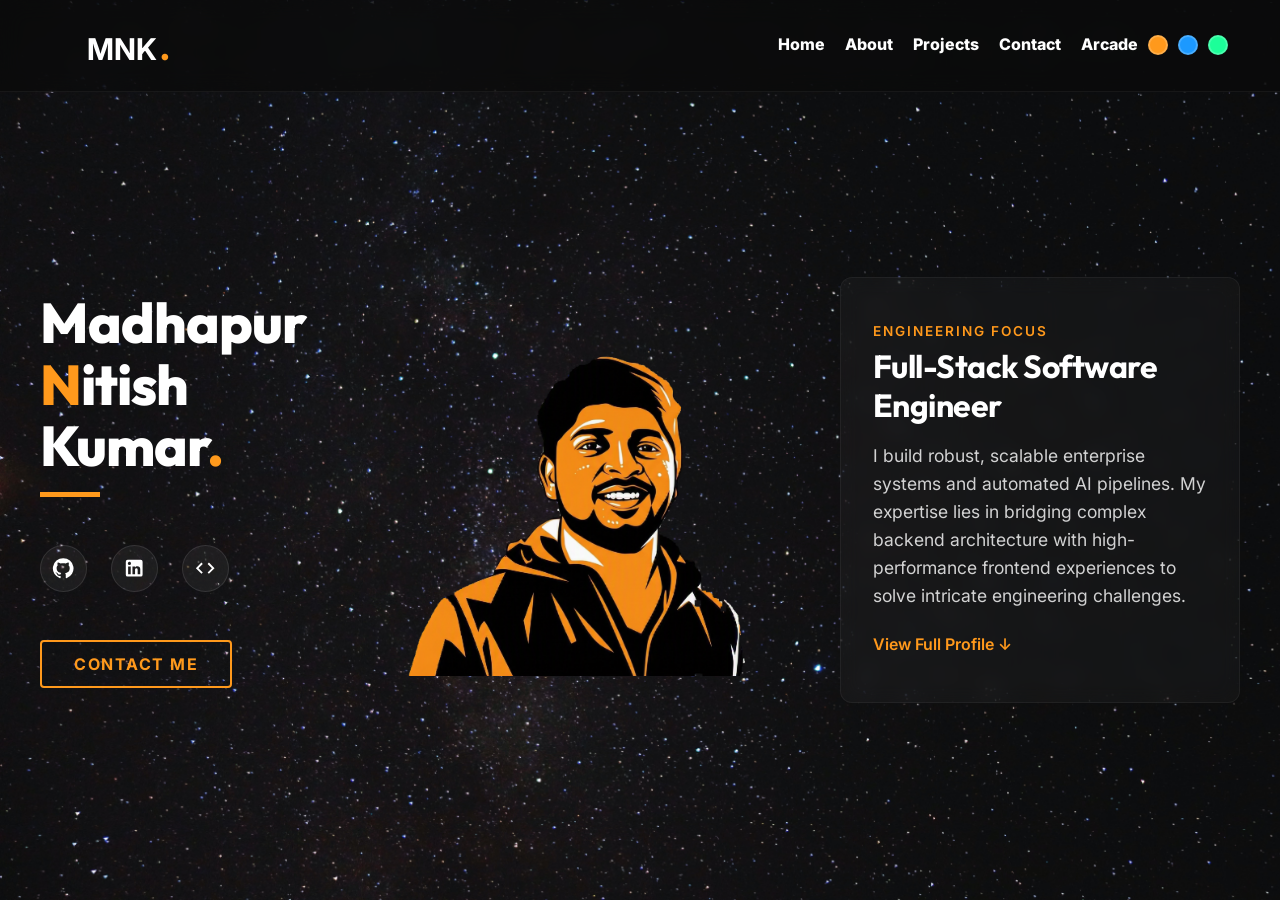
<file: index.html>
<!DOCTYPE html>
<html lang="en">
  <head>
    <meta charset="utf-8" />
    <link rel="icon" href="/mnk17arts.ico" />
    <meta name="viewport" content="width=device-width, initial-scale=1" />
    <meta name="theme-color" content="#121212" />
    <title>Madhapur Nitish Kumar | Software Engineer</title>
    
    <meta
      name="description"
      content="Madhapur Nitish Kumar (@mnk17arts) — Full-Stack Software Engineer specializing in backend architecture, Python, FastAPI, Spring Boot, React, and enterprise platforms."
    />
    <meta
      name="keywords"
      content="Madhapur Nitish Kumar, mnk17arts, Software Engineer, Full Stack Engineer, Python, FastAPI, React, Spring Boot, Odoo, Microservices, Portfolio"
    />
    <meta name="author" content="Madhapur Nitish Kumar" />
    <link rel="canonical" href="https://mnk17arts.github.io/" />

    <!-- OpenGraph / Facebook / LinkedIn -->
    <meta property="og:type" content="website" />
    <meta property="og:site_name" content="Madhapur Nitish Kumar Portfolio" />
    <meta property="og:url" content="https://mnk17arts.github.io/" />
    <meta property="og:title" content="Madhapur Nitish Kumar | Software Engineer" />
    <meta
      property="og:description"
      content="Full-Stack Software Engineer building enterprise systems, automated data pipelines, and high-performance web applications."
    />
    <meta property="og:image" content="https://avatars.githubusercontent.com/u/71878747?v=4" />

    <!-- Twitter / X -->
    <meta name="twitter:card" content="summary_large_image" />
    <meta name="twitter:site" content="@MadhapurK" />
    <meta name="twitter:creator" content="@MadhapurK" />
    <meta name="twitter:title" content="Madhapur Nitish Kumar | Software Engineer" />
    <meta
      name="twitter:description"
      content="Full-Stack Software Engineer building enterprise systems, automated data pipelines, and high-performance web applications."
    />
    <meta name="twitter:image" content="https://avatars.githubusercontent.com/u/71878747?v=4" />

    <link rel="apple-touch-icon" href="/logo192.png" />
    <link rel="manifest" href="/manifest.json" />

    <!-- Google Fonts: Inter, Outfit, JetBrains Mono -->
    <link rel="preconnect" href="https://fonts.googleapis.com" />
    <link rel="preconnect" href="https://fonts.gstatic.com" crossorigin />
    <link
      href="https://fonts.googleapis.com/css2?family=Inter:wght@300;400;500;600;700&family=JetBrains+Mono:wght@400;500&family=Outfit:wght@500;600;700;800&display=swap"
      rel="stylesheet"
    />
    <script type="module" crossorigin src="/assets/index-Ce6gr0I0.js"></script>
    <link rel="stylesheet" crossorigin href="/assets/index-U4H1mDmZ.css">
  </head>
  <body>
    <noscript>You need to enable JavaScript to run this app.</noscript>
    <div id="root"></div>
  </body> 
</html>
</file>
<file: assets/index-U4H1mDmZ.css>
:root{--clrs: rgb(255, 255, 255);--clrl: rgba(255, 255, 255, .808);--clro: rgb(255, 153, 28);--clrol: rgba(255, 153, 28, .468);--bgs: #121212;--bgl: rgb(24, 24, 27);--bga: rgba(39, 39, 42, .8);--image-filter: none}.theme-blue{--clro: rgb(28, 153, 255);--clrol: rgba(28, 153, 255, .468);--image-filter: hue-rotate(180deg)}.theme-green{--clro: rgb(28, 255, 153);--clrol: rgba(28, 255, 153, .468);--image-filter: hue-rotate(120deg)}::-webkit-scrollbar{width:7px;height:7px}::-webkit-scrollbar-track{background:#0a0a0a80}::-webkit-scrollbar-thumb{background:#ffffff26;border-radius:4px;transition:background .2s ease}::-webkit-scrollbar-thumb:hover{background:var(--clro)}body{margin:0;font-family:Inter,-apple-system,BlinkMacSystemFont,Segoe UI,Roboto,Oxygen,Ubuntu,Cantarell,sans-serif;-webkit-font-smoothing:antialiased;-moz-osx-font-smoothing:grayscale;background-color:var(--bgs);background-image:url(/assets/bg2-r0acN05_.jpg);background-size:cover;background-attachment:fixed;color:var(--clrs);animation:30s linear 0s infinite normal none running galaxy}h1,h2,h3,h4,h5,h6{font-family:Outfit,Inter,sans-serif;letter-spacing:-.5px}code,pre{font-family:JetBrains Mono,Consolas,Courier New,monospace}.hlt{color:var(--clro)}.lt{color:var(--clrl)}@keyframes galaxy{0%{background-position:0px 0px}50%{background-position:0px 20px}to{background-position:0px 0px}}.App{padding-top:80px}.loader{position:fixed;left:0;top:0;width:100%;height:100%;z-index:9999;background:#000;display:flex;justify-content:center;align-items:center}.loader__container{width:100px;height:100px;border-radius:50%;border:30px solid var(--clro);border-style:dotted;animation:loader 2s linear infinite}@keyframes loader{0%{transform:rotate(0)}50%{transform:rotate(180deg)}to{transform:rotate(360deg)}}.navbar{position:fixed;top:0;left:0;width:100%;z-index:1000;background:#0a0a0ab3;-webkit-backdrop-filter:blur(12px);backdrop-filter:blur(12px);border-bottom:1px solid rgba(255,255,255,.05);padding:.8rem 2rem;box-sizing:border-box;display:flex;justify-content:space-between;align-items:center}.theme-switcher{display:flex;gap:10px;margin-right:20px;align-items:center}.theme-btn{width:16px;height:16px;border-radius:50%;border:2px solid rgba(255,255,255,.2);cursor:pointer;transition:transform .2s cubic-bezier(.175,.885,.32,1.275)}.theme-btn:hover{transform:scale(1.4);border-color:#fff}.btn-orange{background-color:#ff991c}.btn-blue{background-color:#1c99ff}.btn-green{background-color:#1cff99}.logo-box{margin-left:50px;display:flex;align-items:center;justify-content:space-between}.logo{font-size:30px;font-weight:700;cursor:pointer;transition:1s}.logo-text{display:inline-flex;align-items:baseline;padding:5px;margin:0}.logo-m,.logo-n,.logo-k{transition:.5s;display:inline-block}.logo:hover .logo-m{transform:scale(1.2) translate(2px);text-shadow:0 0 25px var(--clro)}.logo:hover .logo-n{transform:scale(1.2) translateY(10px);color:var(--clro);text-shadow:0 0 25px var(--bgs);font-weight:900}.logo:hover .logo-k{transform:scale(1.2) translate(-2px);text-shadow:0 0 25px var(--clro)}.logo>a{text-decoration:none;color:var(--clrs)}.logo .logo-p{color:var(--clro);padding:3px;font-size:40px}.b3{display:none}.navlinks ul{display:flex;list-style:none;margin:0;padding:0}.navlinks{display:flex;align-items:center}.navlinks ul .bb-slider{text-decoration:none}.navlinks ul .bb-slider li{padding:10px;color:var(--clrs);font-weight:800;list-style:none}.bb-slider:after{content:"";display:block;width:0;height:2px;background:var(--clro);transition:width .4s}.bb-slider:hover:after{width:100%}@media screen and (max-width:768px){.navbar{flex-direction:column;align-items:flex-start;padding:.5rem 0rem}.logo-box{margin-left:0;width:100%;padding:0 1.5rem;box-sizing:border-box}.b3{display:block;cursor:pointer;font-size:2rem;font-weight:700;color:#fff;-webkit-user-select:none;user-select:none;transition:transform .2s ease}.b3.active{transform:rotate(90deg);color:var(--clro)}.navlinks{display:none;position:absolute;top:100%;left:0;width:100%;background-color:#1a1a1afa;box-shadow:0 10px 15px #00000080;z-index:999}.navlinks.open{display:block}.navlinks .theme-switcher{justify-content:center;margin:0 0 1rem}.navlinks ul{flex-direction:column;padding:1rem 0;width:100%}.navlinks ul .bb-slider{display:block;text-align:center;padding:1rem 0;width:100%}}
</file>
